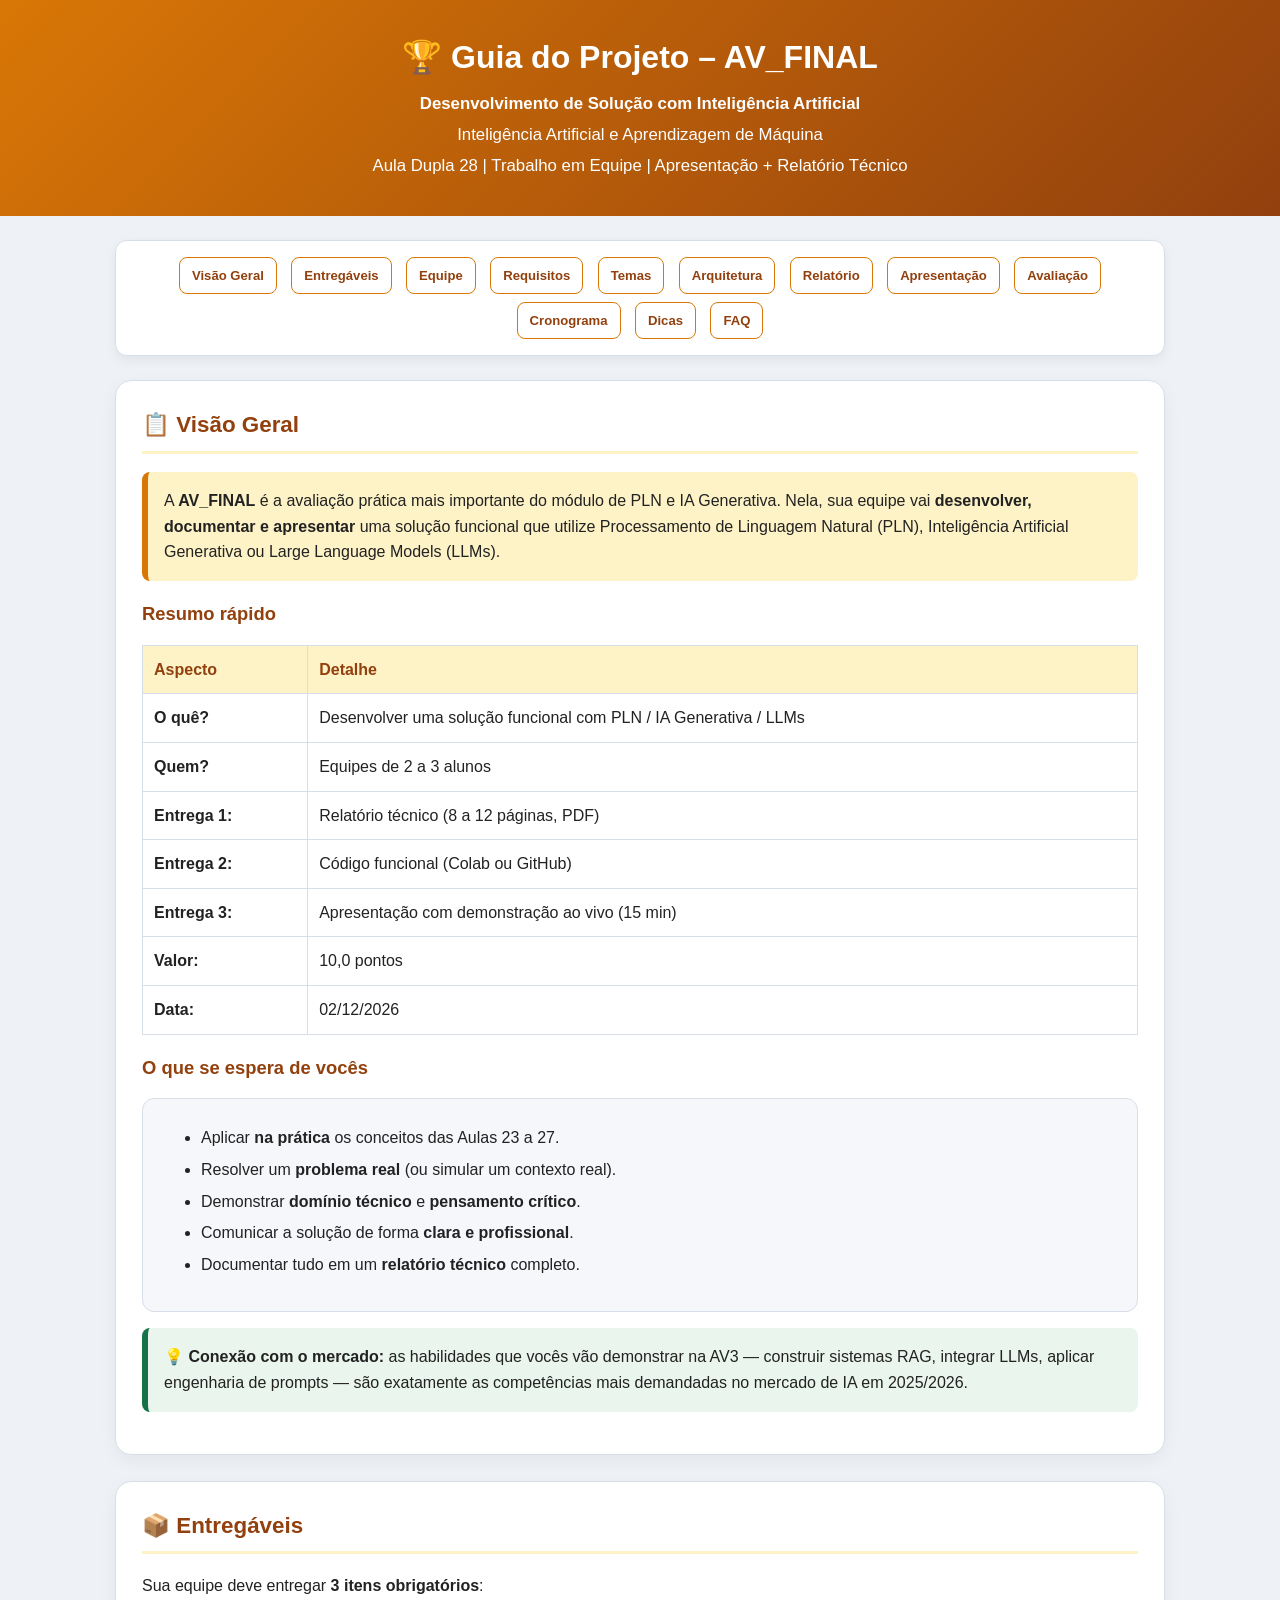
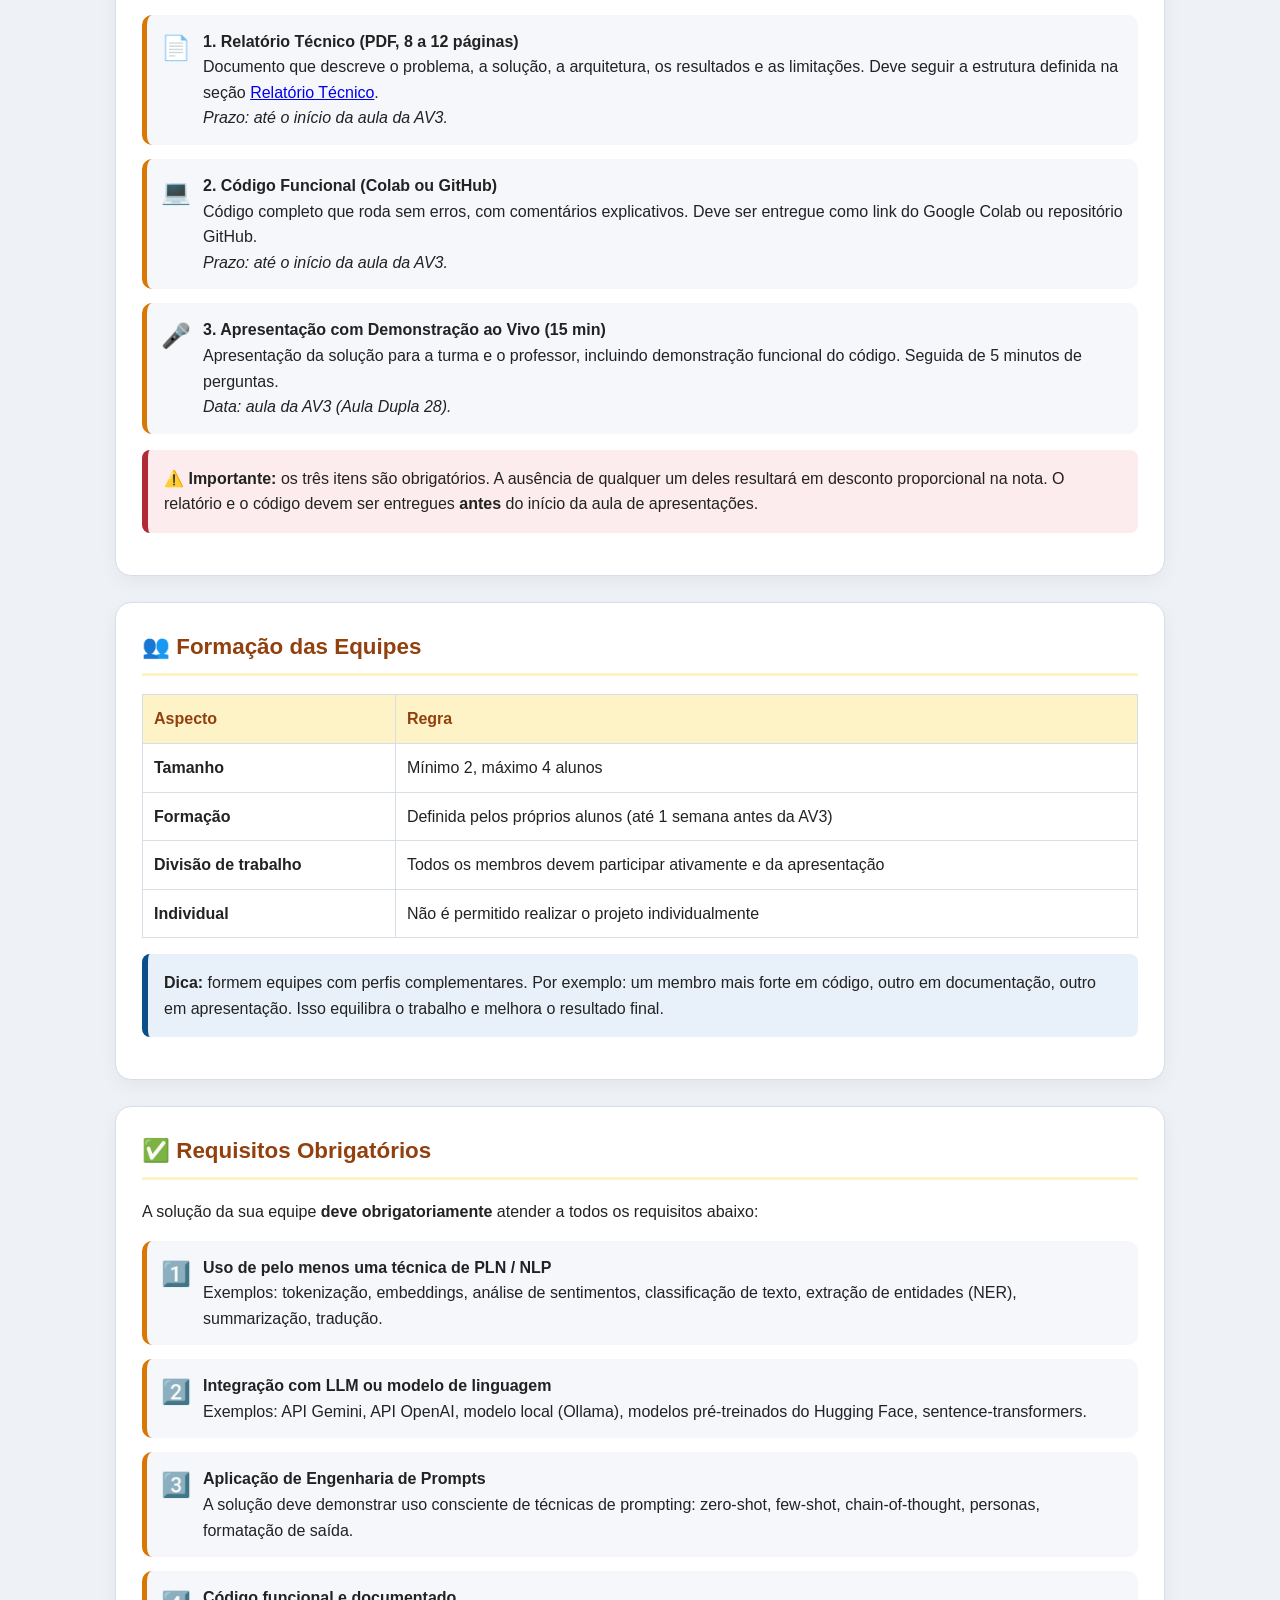
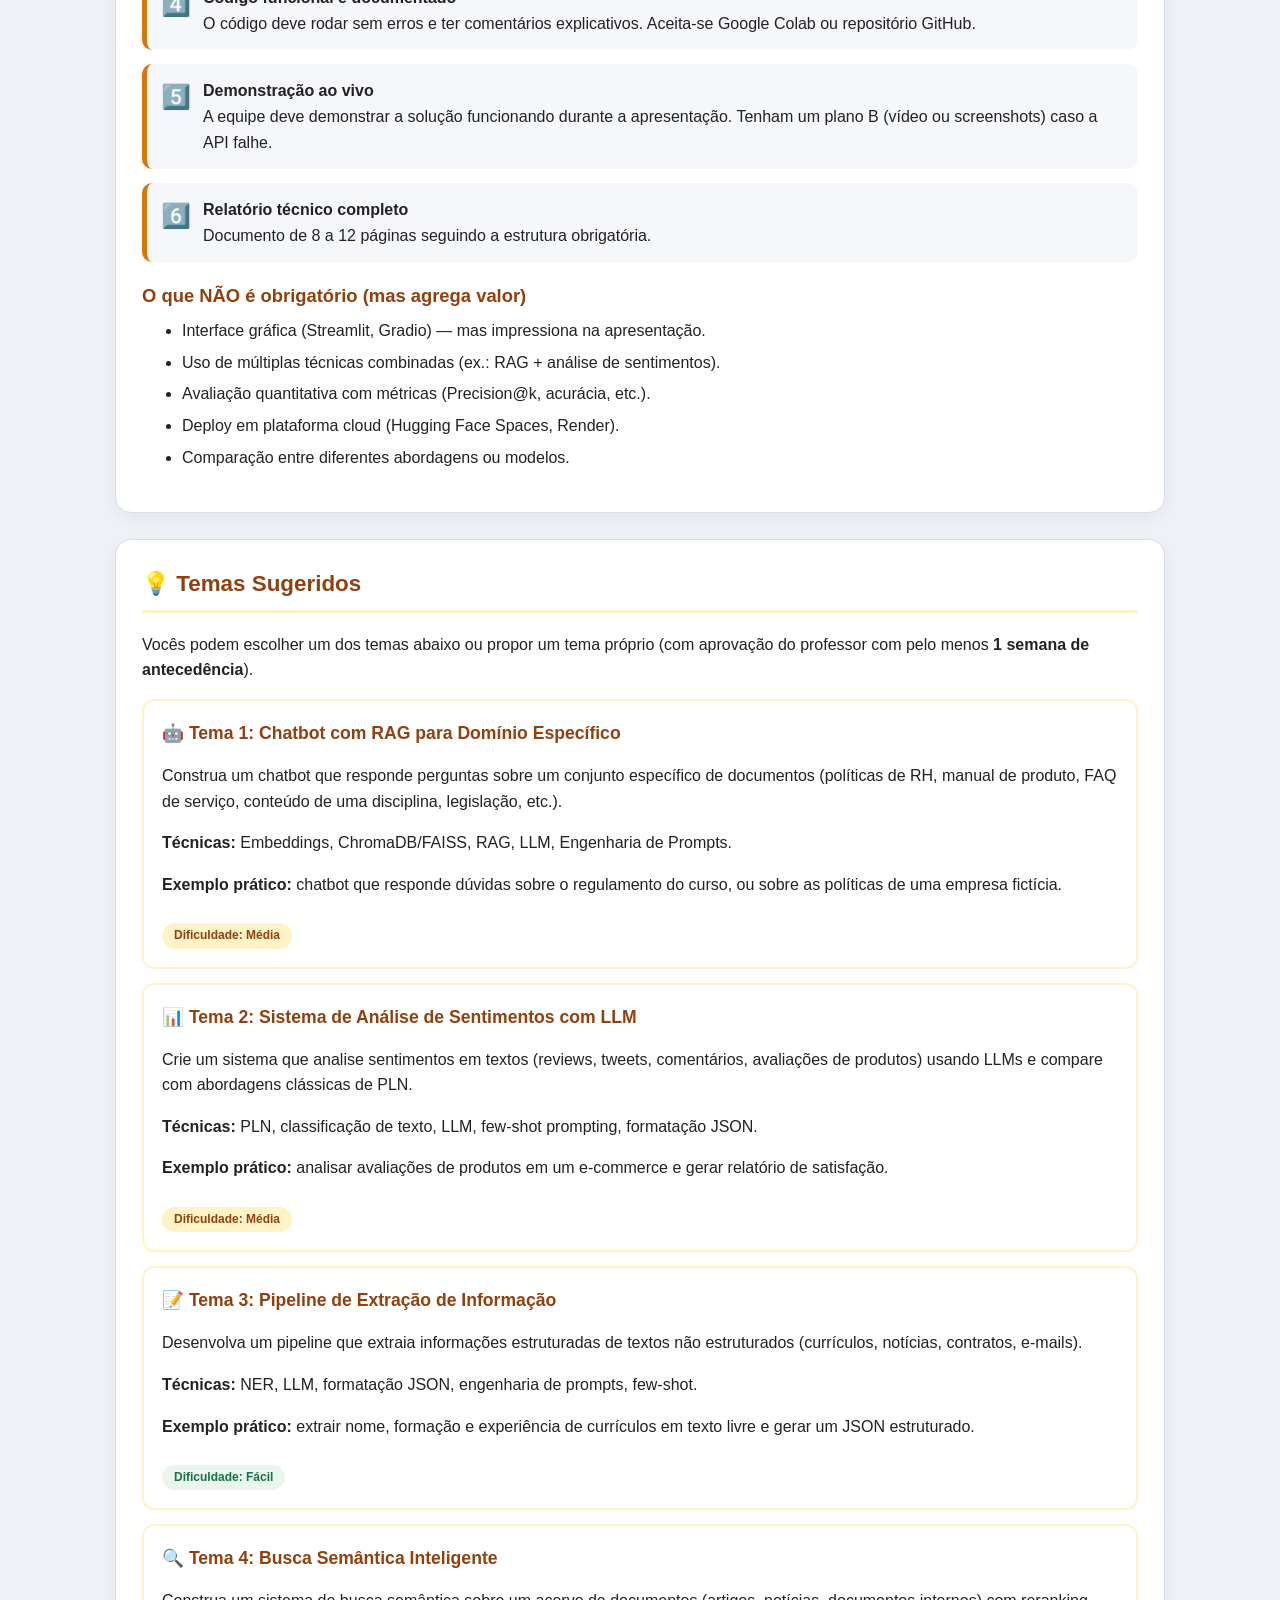
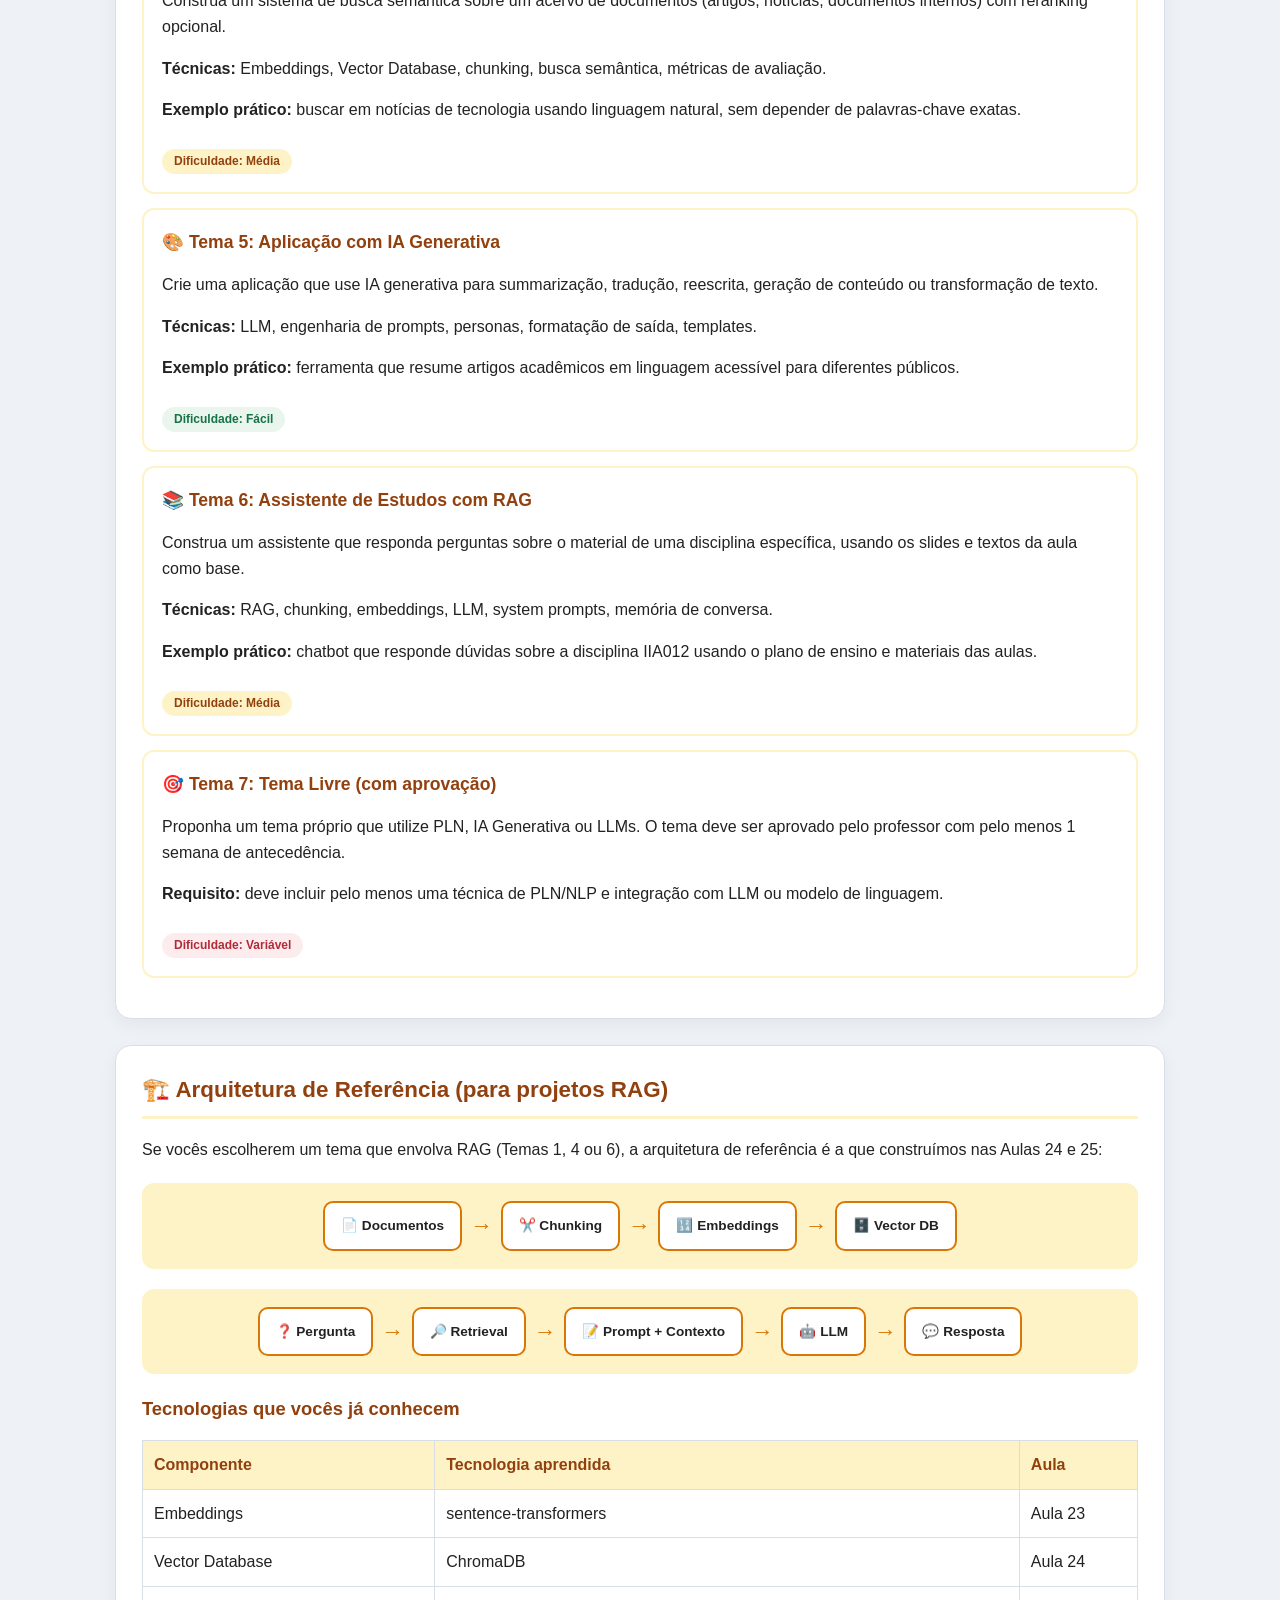
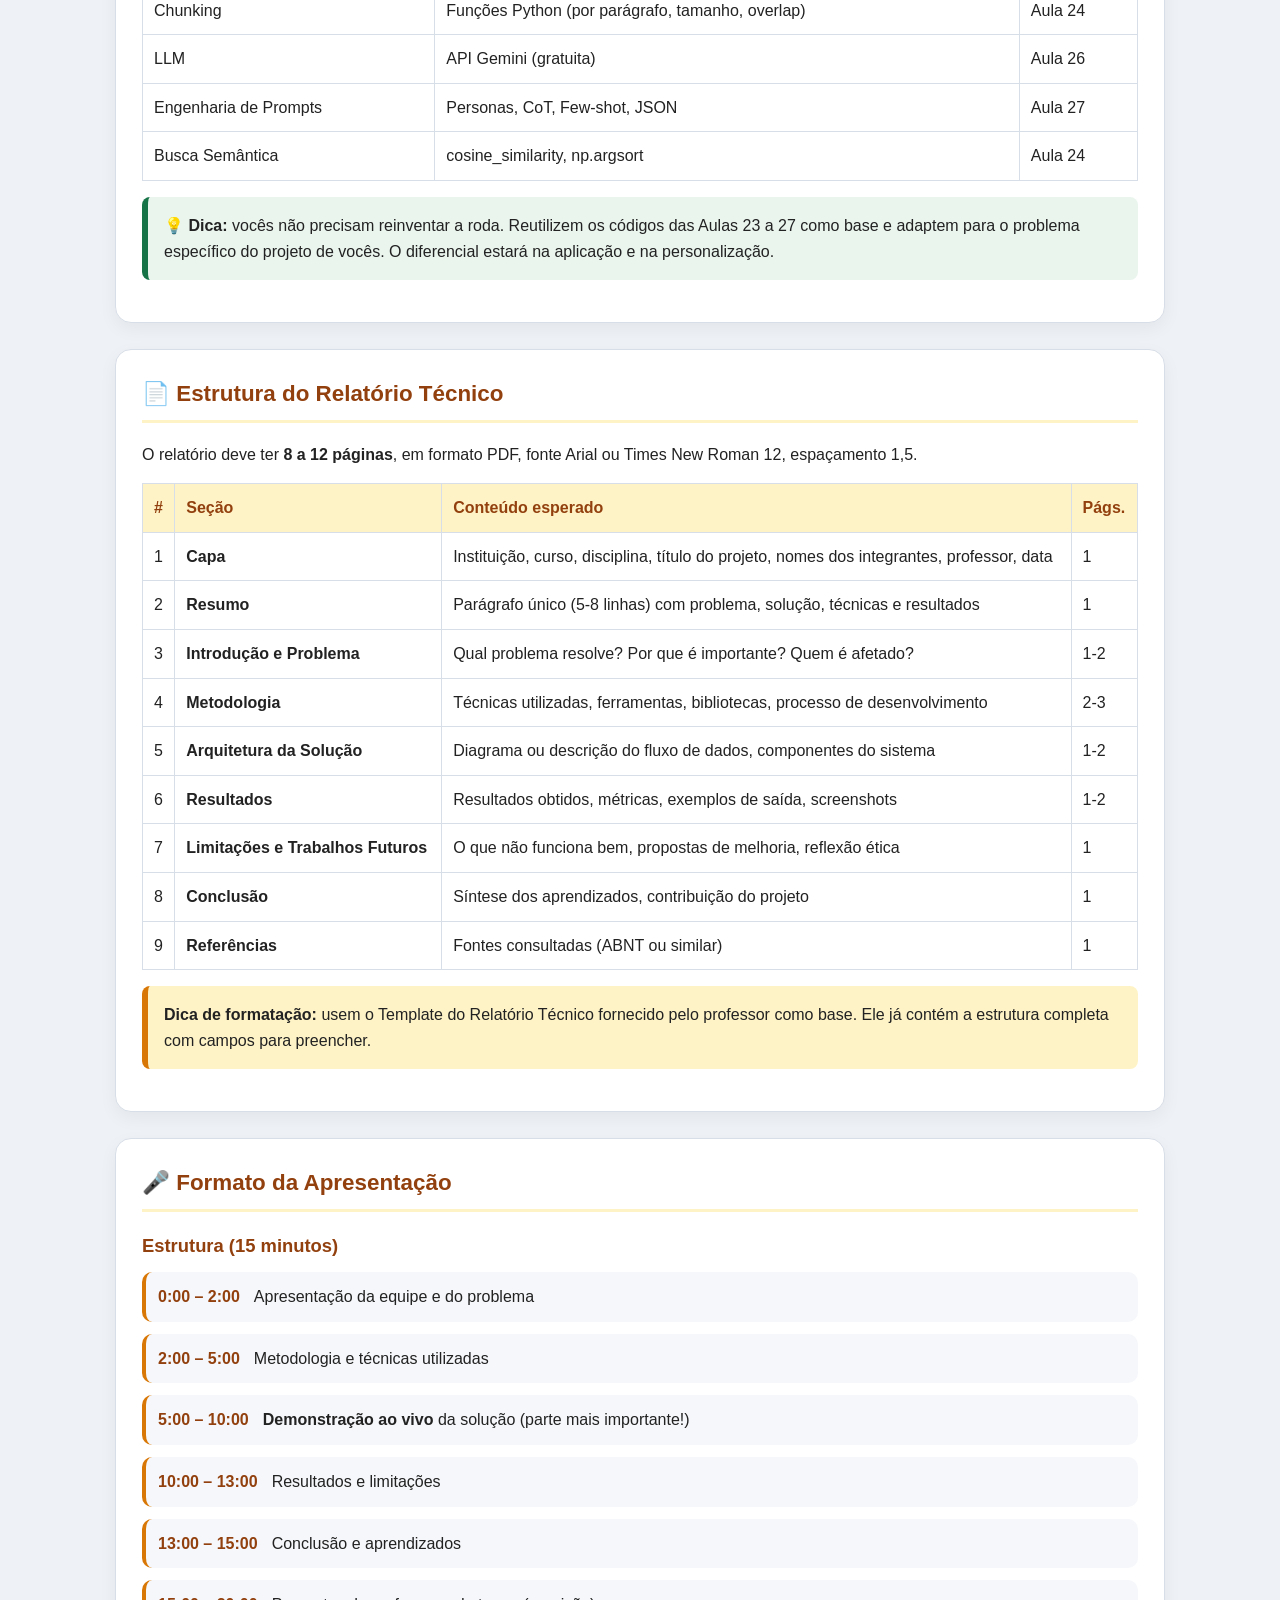
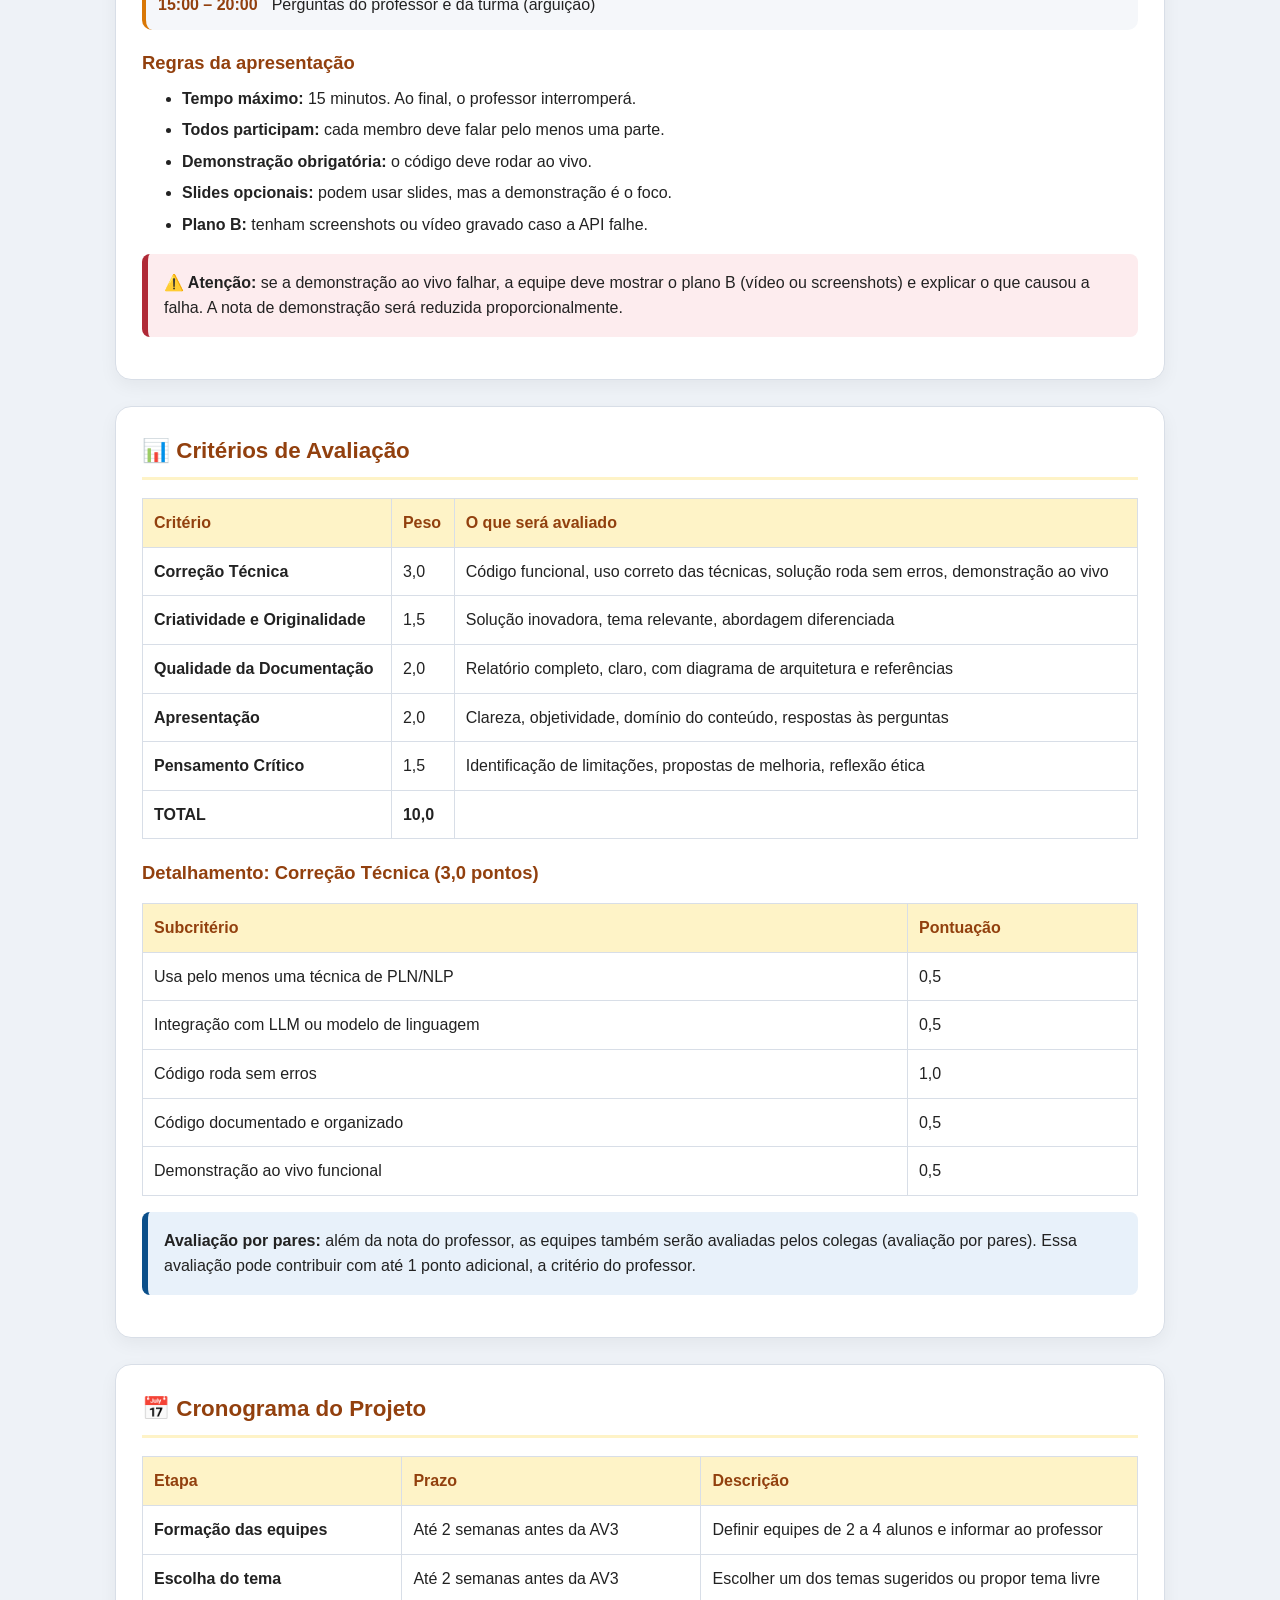
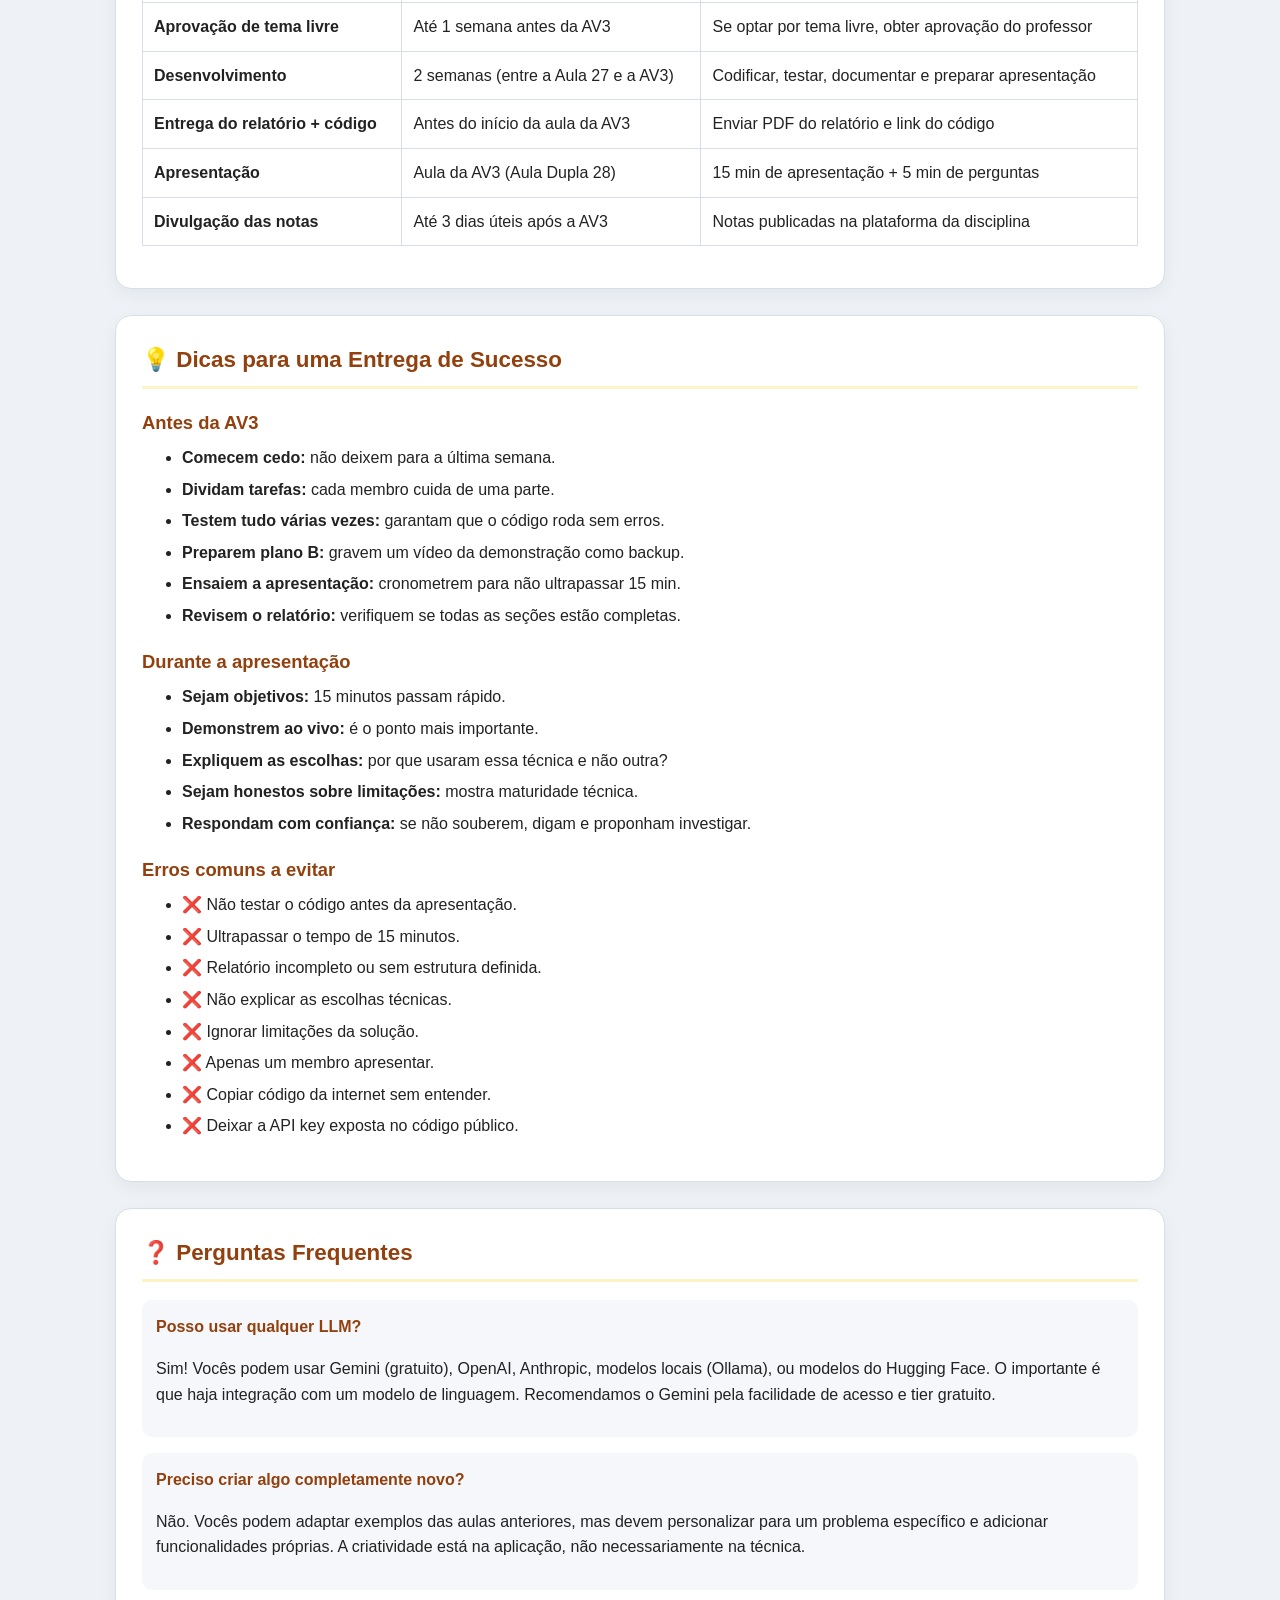
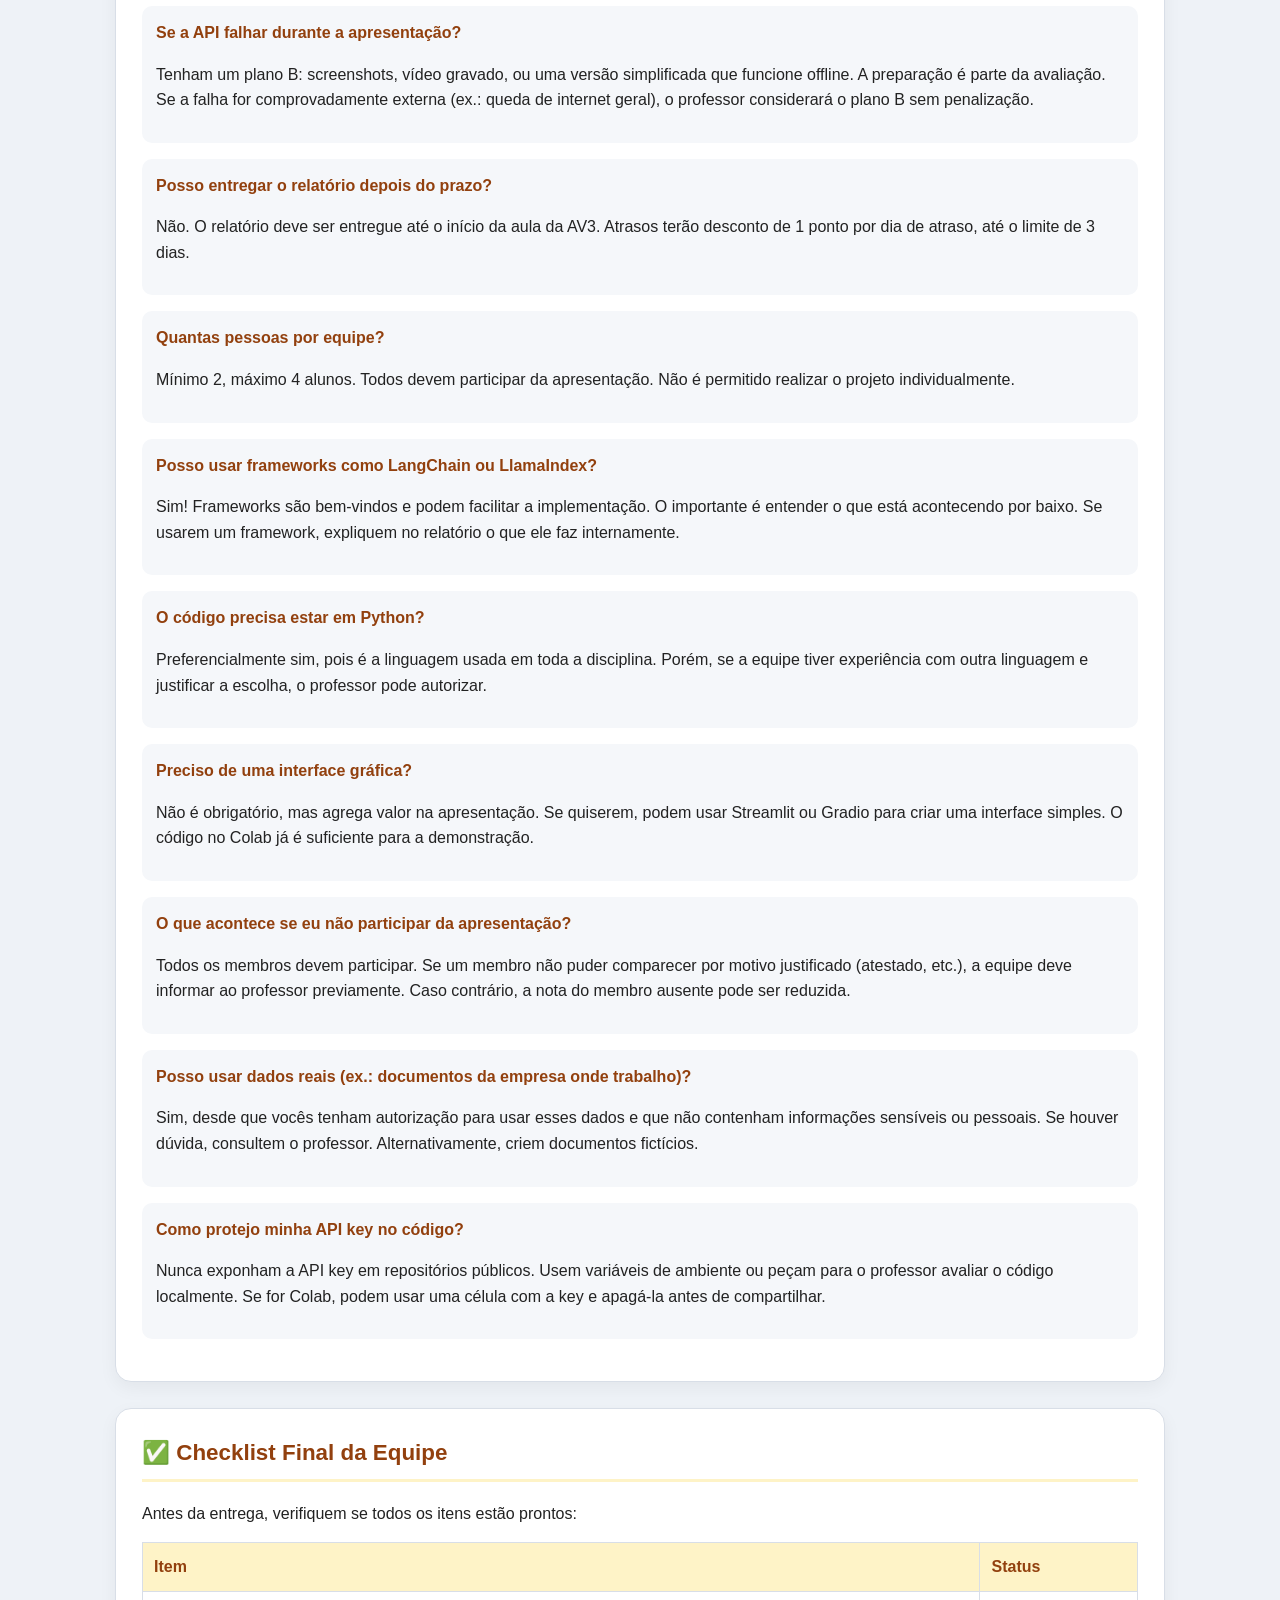
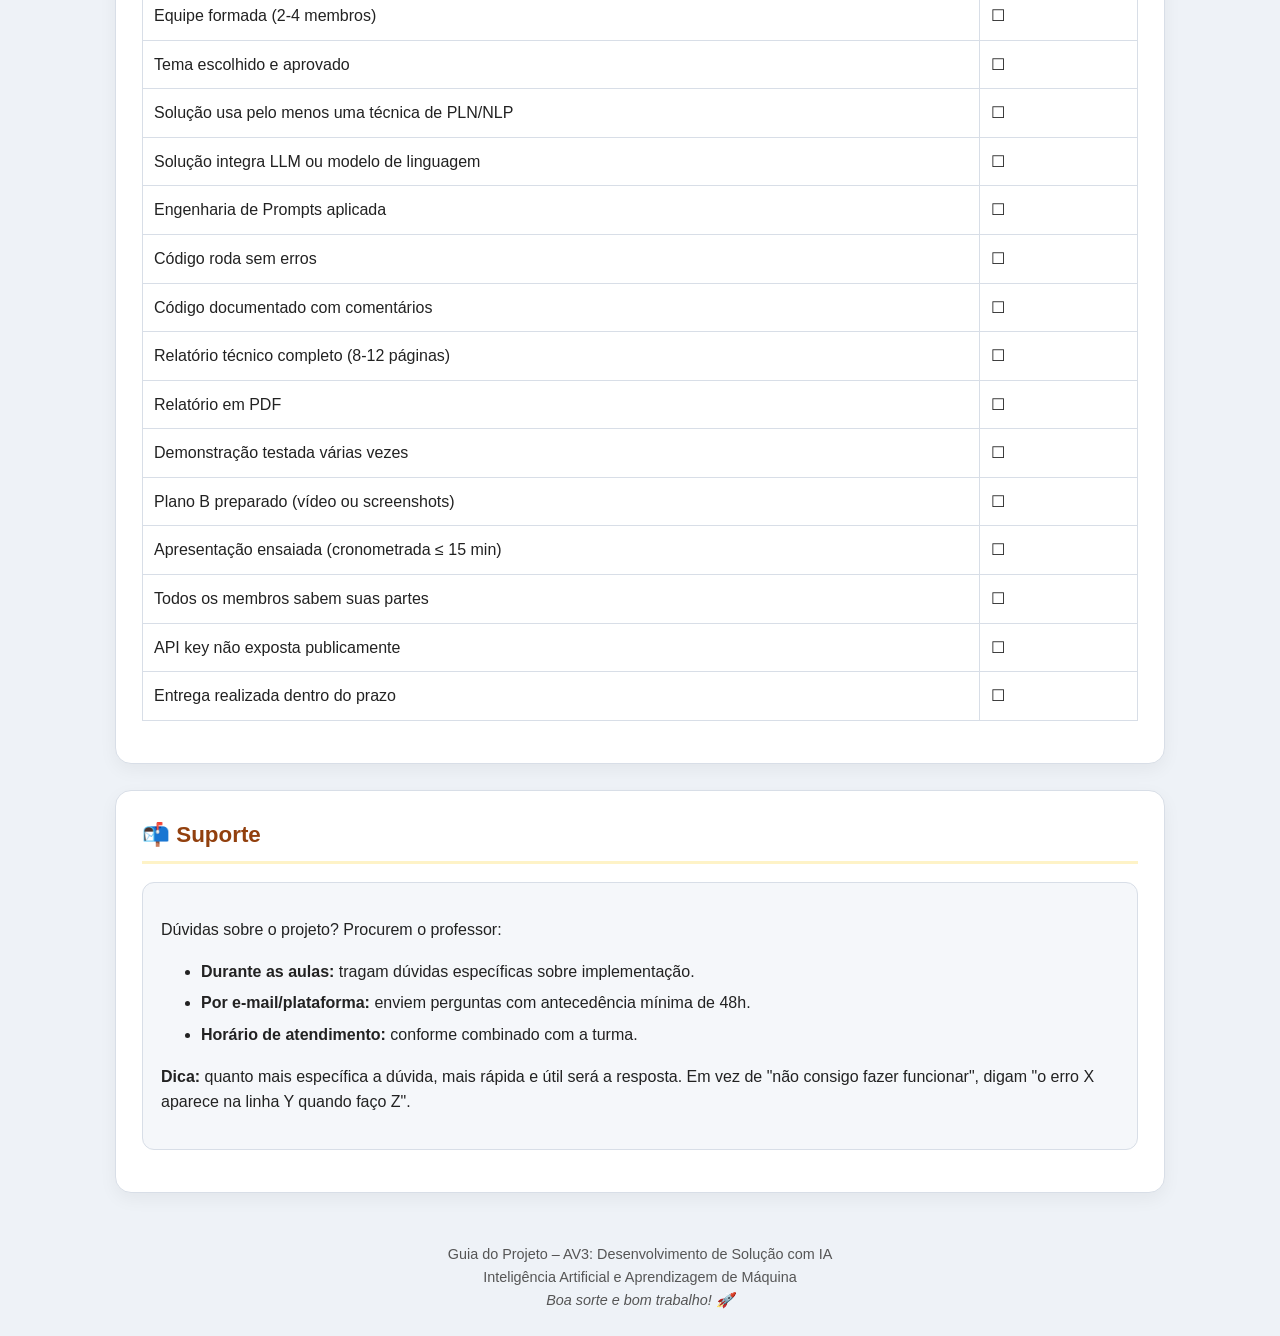
<file: docs/academic/GUIA-DA-ATIVIDADE.html>
<!DOCTYPE html>
<html lang="pt-BR">
<head>
  <meta charset="UTF-8" />
  <meta name="viewport" content="width=device-width, initial-scale=1.0" />
  <title>Guia do Projeto – AV_FINAL – Desenvolvimento de Solução com IA</title>
  <style>
    :root {
      --ambar: #d97706;
      --ambar-escuro: #92400e;
      --ambar-claro: #fef3c7;
      --verde: #157347;
      --verde-claro: #eaf5ee;
      --azul: #0b4f8a;
      --azul-claro: #e8f1fa;
      --vermelho: #b02a37;
      --vermelho-claro: #fdecee;
      --roxo: #6d28d9;
      --roxo-claro: #ede9fe;
      --cinza: #f5f7fa;
      --borda: #d8dee7;
      --texto: #222;
      --branco: #fff;
    }

    * { box-sizing: border-box; }

    body {
      margin: 0;
      font-family: Arial, Helvetica, sans-serif;
      color: var(--texto);
      background: #eef2f7;
      line-height: 1.6;
    }

    header {
      background: linear-gradient(135deg, var(--ambar), var(--ambar-escuro));
      color: var(--branco);
      padding: 32px 20px;
      text-align: center;
    }

    header h1 { margin: 0 0 8px; font-size: 2rem; }
    header p { margin: 4px 0; font-size: 1.05rem; }

    .container {
      width: min(1050px, calc(100% - 24px));
      margin: 24px auto;
    }

    nav.menu {
      background: var(--branco);
      border: 1px solid var(--borda);
      border-radius: 12px;
      padding: 12px;
      margin-bottom: 24px;
      text-align: center;
      position: sticky;
      top: 8px;
      z-index: 10;
      box-shadow: 0 4px 12px rgba(0,0,0,0.06);
    }

    nav.menu a {
      display: inline-block;
      margin: 4px 5px;
      padding: 7px 12px;
      border-radius: 8px;
      text-decoration: none;
      color: var(--ambar-escuro);
      font-weight: bold;
      font-size: 0.82rem;
      border: 1px solid var(--ambar);
    }

    nav.menu a:hover {
      background: var(--ambar);
      color: var(--branco);
    }

    section.bloco {
      background: var(--branco);
      border: 1px solid var(--borda);
      border-radius: 16px;
      padding: 26px;
      margin-bottom: 26px;
      box-shadow: 0 6px 18px rgba(0,0,0,0.05);
    }

    h2 {
      color: var(--ambar-escuro);
      margin-top: 0;
      border-bottom: 3px solid var(--ambar-claro);
      padding-bottom: 8px;
      font-size: 1.4rem;
    }

    h3 { color: var(--ambar-escuro); margin-bottom: 8px; font-size: 1.15rem; }
    h4 { margin-bottom: 6px; color: var(--azul); }

    .destaque {
      background: var(--ambar-claro);
      border-left: 6px solid var(--ambar);
      padding: 16px;
      border-radius: 8px;
      margin: 16px 0;
    }

    .destaque-verde {
      background: var(--verde-claro);
      border-left: 6px solid var(--verde);
      padding: 16px;
      border-radius: 8px;
      margin: 16px 0;
    }

    .destaque-azul {
      background: var(--azul-claro);
      border-left: 6px solid var(--azul);
      padding: 16px;
      border-radius: 8px;
      margin: 16px 0;
    }

    .destaque-vermelho {
      background: var(--vermelho-claro);
      border-left: 6px solid var(--vermelho);
      padding: 16px;
      border-radius: 8px;
      margin: 16px 0;
    }

    .destaque-roxo {
      background: var(--roxo-claro);
      border-left: 6px solid var(--roxo);
      padding: 16px;
      border-radius: 8px;
      margin: 16px 0;
    }

    .card {
      background: var(--cinza);
      border: 1px solid var(--borda);
      border-radius: 12px;
      padding: 18px;
      margin: 16px 0;
    }

    table {
      width: 100%;
      border-collapse: collapse;
      margin: 16px 0;
      background: var(--branco);
    }

    th, td {
      border: 1px solid var(--borda);
      padding: 11px;
      text-align: left;
      vertical-align: top;
    }

    th {
      background: var(--ambar-claro);
      color: var(--ambar-escuro);
    }

    ul, ol { margin-top: 8px; }
    li { margin-bottom: 6px; }

    .requisito {
      display: flex;
      align-items: flex-start;
      gap: 12px;
      margin: 14px 0;
      padding: 14px;
      background: var(--cinza);
      border-radius: 10px;
      border-left: 5px solid var(--ambar);
    }

    .requisito-icon {
      font-size: 1.5rem;
      flex-shrink: 0;
    }

    .tema-card {
      background: var(--branco);
      border: 2px solid var(--ambar-claro);
      border-radius: 12px;
      padding: 18px;
      margin: 14px 0;
      transition: border-color 0.2s;
    }

    .tema-card:hover {
      border-color: var(--ambar);
    }

    .tema-card h4 {
      color: var(--ambar-escuro);
      margin-top: 0;
      font-size: 1.1rem;
    }

    .dificuldade {
      display: inline-block;
      padding: 3px 12px;
      border-radius: 999px;
      font-size: 0.75rem;
      font-weight: bold;
      margin-top: 10px;
    }

    .dificuldade-facil { background: var(--verde-claro); color: var(--verde); }
    .dificuldade-media { background: var(--ambar-claro); color: var(--ambar-escuro); }
    .dificuldade-dificil { background: var(--vermelho-claro); color: var(--vermelho); }

    .timeline-item {
      display: flex;
      gap: 14px;
      margin: 12px 0;
      padding: 12px;
      background: var(--cinza);
      border-radius: 10px;
      border-left: 4px solid var(--ambar);
    }

    .timeline-item .tempo {
      font-weight: bold;
      color: var(--ambar-escuro);
      min-width: 80px;
      flex-shrink: 0;
    }

    .arquitetura {
      display: flex;
      align-items: center;
      justify-content: center;
      gap: 8px;
      flex-wrap: wrap;
      margin: 20px 0;
      padding: 18px;
      background: var(--ambar-claro);
      border-radius: 12px;
    }

    .arquitetura-box {
      background: var(--branco);
      border: 2px solid var(--ambar);
      border-radius: 10px;
      padding: 12px 16px;
      text-align: center;
      font-weight: bold;
      font-size: 0.85rem;
    }

    .arquitetura-seta {
      font-size: 1.4rem;
      color: var(--ambar);
    }

    .faq-item {
      margin: 16px 0;
      padding: 14px;
      background: var(--cinza);
      border-radius: 10px;
    }

    .faq-item h4 {
      margin-top: 0;
      color: var(--ambar-escuro);
    }

    footer {
      text-align: center;
      padding: 24px;
      color: #555;
      font-size: 0.9rem;
    }

    .print-note { display: none; }

    @media print {
      body { background: white; }
      header {
        background: white;
        color: black;
        padding: 0 0 12px;
        border-bottom: 3px solid #000;
      }
      nav.menu, footer { display: none; }
      section.bloco {
        box-shadow: none;
        border: 0;
        padding: 0;
        page-break-inside: avoid;
      }
      .print-note {
        display: block;
        font-style: italic;
        margin-bottom: 16px;
      }
    }
  </style>
</head>
<body>

  <header>
    <h1>🏆 Guia do Projeto – AV_FINAL</h1>
    <p><strong>Desenvolvimento de Solução com Inteligência Artificial</strong></p>
    <p>Inteligência Artificial e Aprendizagem de Máquina</p>
    <p>Aula Dupla 28 | Trabalho em Equipe | Apresentação + Relatório Técnico</p>
  </header>

  <div class="container">

    <nav class="menu">
      <a href="#visao">Visão Geral</a>
      <a href="#entregaveis">Entregáveis</a>
      <a href="#equipe">Equipe</a>
      <a href="#requisitos">Requisitos</a>
      <a href="#temas">Temas</a>
      <a href="#arquitetura">Arquitetura</a>
      <a href="#relatorio">Relatório</a>
      <a href="#apresentacao">Apresentação</a>
      <a href="#avaliacao">Avaliação</a>
      <a href="#cronograma">Cronograma</a>
      <a href="#dicas">Dicas</a>
      <a href="#faq">FAQ</a>
    </nav>

    <!-- ============================================================ -->
    <!-- VISÃO GERAL -->
    <!-- ============================================================ -->
    <section id="visao" class="bloco">
      <p class="print-note">Guia do Projeto AV_FINAL – Material do Aluno.</p>
      <h2>📋 Visão Geral</h2>

      <div class="destaque">
        A <strong>AV_FINAL</strong> é a avaliação prática mais importante do módulo de
        PLN e IA Generativa. Nela, sua equipe vai <strong>desenvolver, documentar
        e apresentar</strong> uma solução funcional que utilize Processamento de
        Linguagem Natural (PLN), Inteligência Artificial Generativa ou Large
        Language Models (LLMs).
      </div>

      <h3>Resumo rápido</h3>
      <table>
        <tr><th>Aspecto</th><th>Detalhe</th></tr>
        <tr><td><strong>O quê?</strong></td><td>Desenvolver uma solução funcional com PLN / IA Generativa / LLMs</td></tr>
        <tr><td><strong>Quem?</strong></td><td>Equipes de 2 a 3 alunos</td></tr>
        <tr><td><strong>Entrega 1:</strong></td><td>Relatório técnico (8 a 12 páginas, PDF)</td></tr>
        <tr><td><strong>Entrega 2:</strong></td><td>Código funcional (Colab ou GitHub)</td></tr>
        <tr><td><strong>Entrega 3:</strong></td><td>Apresentação com demonstração ao vivo (15 min)</td></tr>
        <tr><td><strong>Valor:</strong></td><td>10,0 pontos</td></tr>
        <tr><td><strong>Data:</strong></td><td>02/12/2026</td></tr>
      </table>

      <h3>O que se espera de vocês</h3>
      <div class="card">
        <ul>
          <li>Aplicar <strong>na prática</strong> os conceitos das Aulas 23 a 27.</li>
          <li>Resolver um <strong>problema real</strong> (ou simular um contexto real).</li>
          <li>Demonstrar <strong>domínio técnico</strong> e <strong>pensamento crítico</strong>.</li>
          <li>Comunicar a solução de forma <strong>clara e profissional</strong>.</li>
          <li>Documentar tudo em um <strong>relatório técnico</strong> completo.</li>
        </ul>
      </div>

      <div class="destaque-verde">
        <strong>💡 Conexão com o mercado:</strong> as habilidades que vocês vão demonstrar
        na AV3 — construir sistemas RAG, integrar LLMs, aplicar engenharia de prompts —
        são exatamente as competências mais demandadas no mercado de IA em 2025/2026.
      </div>
    </section>

    <!-- ============================================================ -->
    <!-- ENTREGÁVEIS -->
    <!-- ============================================================ -->
    <section id="entregaveis" class="bloco">
      <h2>📦 Entregáveis</h2>
      <p>Sua equipe deve entregar <strong>3 itens obrigatórios</strong>:</p>

      <div class="requisito">
        <span class="requisito-icon">📄</span>
        <div>
          <strong>1. Relatório Técnico (PDF, 8 a 12 páginas)</strong><br />
          Documento que descreve o problema, a solução, a arquitetura, os resultados
          e as limitações. Deve seguir a estrutura definida na seção
          <a href="#relatorio">Relatório Técnico</a>.<br />
          <em>Prazo: até o início da aula da AV3.</em>
        </div>
      </div>

      <div class="requisito">
        <span class="requisito-icon">💻</span>
        <div>
          <strong>2. Código Funcional (Colab ou GitHub)</strong><br />
          Código completo que roda sem erros, com comentários explicativos.
          Deve ser entregue como link do Google Colab ou repositório GitHub.<br />
          <em>Prazo: até o início da aula da AV3.</em>
        </div>
      </div>

      <div class="requisito">
        <span class="requisito-icon">🎤</span>
        <div>
          <strong>3. Apresentação com Demonstração ao Vivo (15 min)</strong><br />
          Apresentação da solução para a turma e o professor, incluindo
          demonstração funcional do código. Seguida de 5 minutos de perguntas.<br />
          <em>Data: aula da AV3 (Aula Dupla 28).</em>
        </div>
      </div>

      <div class="destaque-vermelho">
        <strong>⚠️ Importante:</strong> os três itens são obrigatórios.
        A ausência de qualquer um deles resultará em desconto proporcional na nota.
        O relatório e o código devem ser entregues <strong>antes</strong> do início
        da aula de apresentações.
      </div>
    </section>

    <!-- ============================================================ -->
    <!-- EQUIPE -->
    <!-- ============================================================ -->
    <section id="equipe" class="bloco">
      <h2>👥 Formação das Equipes</h2>

      <table>
        <tr><th>Aspecto</th><th>Regra</th></tr>
        <tr>
          <td><strong>Tamanho</strong></td>
          <td>Mínimo 2, máximo 4 alunos</td>
        </tr>
        <tr>
          <td><strong>Formação</strong></td>
          <td>Definida pelos próprios alunos (até 1 semana antes da AV3)</td>
        </tr>
        <tr>
          <td><strong>Divisão de trabalho</strong></td>
          <td>Todos os membros devem participar ativamente e da apresentação</td>
        </tr>
        <tr>
          <td><strong>Individual</strong></td>
          <td>Não é permitido realizar o projeto individualmente</td>
        </tr>
      </table>

      <div class="destaque-azul">
        <strong>Dica:</strong> formem equipes com perfis complementares. Por exemplo:
        um membro mais forte em código, outro em documentação, outro em apresentação.
        Isso equilibra o trabalho e melhora o resultado final.
      </div>
    </section>

    <!-- ============================================================ -->
    <!-- REQUISITOS -->
    <!-- ============================================================ -->
    <section id="requisitos" class="bloco">
      <h2>✅ Requisitos Obrigatórios</h2>
      <p>A solução da sua equipe <strong>deve obrigatoriamente</strong> atender a todos
      os requisitos abaixo:</p>

      <div class="requisito">
        <span class="requisito-icon">1️⃣</span>
        <div>
          <strong>Uso de pelo menos uma técnica de PLN / NLP</strong><br />
          Exemplos: tokenização, embeddings, análise de sentimentos, classificação
          de texto, extração de entidades (NER), summarização, tradução.
        </div>
      </div>

      <div class="requisito">
        <span class="requisito-icon">2️⃣</span>
        <div>
          <strong>Integração com LLM ou modelo de linguagem</strong><br />
          Exemplos: API Gemini, API OpenAI, modelo local (Ollama), modelos
          pré-treinados do Hugging Face, sentence-transformers.
        </div>
      </div>

      <div class="requisito">
        <span class="requisito-icon">3️⃣</span>
        <div>
          <strong>Aplicação de Engenharia de Prompts</strong><br />
          A solução deve demonstrar uso consciente de técnicas de prompting:
          zero-shot, few-shot, chain-of-thought, personas, formatação de saída.
        </div>
      </div>

      <div class="requisito">
        <span class="requisito-icon">4️⃣</span>
        <div>
          <strong>Código funcional e documentado</strong><br />
          O código deve rodar sem erros e ter comentários explicativos.
          Aceita-se Google Colab ou repositório GitHub.
        </div>
      </div>

      <div class="requisito">
        <span class="requisito-icon">5️⃣</span>
        <div>
          <strong>Demonstração ao vivo</strong><br />
          A equipe deve demonstrar a solução funcionando durante a apresentação.
          Tenham um plano B (vídeo ou screenshots) caso a API falhe.
        </div>
      </div>

      <div class="requisito">
        <span class="requisito-icon">6️⃣</span>
        <div>
          <strong>Relatório técnico completo</strong><br />
          Documento de 8 a 12 páginas seguindo a estrutura obrigatória.
        </div>
      </div>

      <h3>O que NÃO é obrigatório (mas agrega valor)</h3>
      <ul>
        <li>Interface gráfica (Streamlit, Gradio) — mas impressiona na apresentação.</li>
        <li>Uso de múltiplas técnicas combinadas (ex.: RAG + análise de sentimentos).</li>
        <li>Avaliação quantitativa com métricas (Precision@k, acurácia, etc.).</li>
        <li>Deploy em plataforma cloud (Hugging Face Spaces, Render).</li>
        <li>Comparação entre diferentes abordagens ou modelos.</li>
      </ul>
    </section>

    <!-- ============================================================ -->
    <!-- TEMAS SUGERIDOS -->
    <!-- ============================================================ -->
    <section id="temas" class="bloco">
      <h2>💡 Temas Sugeridos</h2>
      <p>Vocês podem escolher um dos temas abaixo ou propor um tema próprio
      (com aprovação do professor com pelo menos <strong>1 semana de antecedência</strong>).</p>

      <div class="tema-card">
        <h4>🤖 Tema 1: Chatbot com RAG para Domínio Específico</h4>
        <p>Construa um chatbot que responde perguntas sobre um conjunto específico
        de documentos (políticas de RH, manual de produto, FAQ de serviço,
        conteúdo de uma disciplina, legislação, etc.).</p>
        <p><strong>Técnicas:</strong> Embeddings, ChromaDB/FAISS, RAG, LLM, Engenharia de Prompts.</p>
        <p><strong>Exemplo prático:</strong> chatbot que responde dúvidas sobre o regulamento
        do curso, ou sobre as políticas de uma empresa fictícia.</p>
        <span class="dificuldade dificuldade-media">Dificuldade: Média</span>
      </div>

      <div class="tema-card">
        <h4>📊 Tema 2: Sistema de Análise de Sentimentos com LLM</h4>
        <p>Crie um sistema que analise sentimentos em textos (reviews, tweets,
        comentários, avaliações de produtos) usando LLMs e compare com
        abordagens clássicas de PLN.</p>
        <p><strong>Técnicas:</strong> PLN, classificação de texto, LLM, few-shot prompting, formatação JSON.</p>
        <p><strong>Exemplo prático:</strong> analisar avaliações de produtos em um e-commerce
        e gerar relatório de satisfação.</p>
        <span class="dificuldade dificuldade-media">Dificuldade: Média</span>
      </div>

      <div class="tema-card">
        <h4>📝 Tema 3: Pipeline de Extração de Informação</h4>
        <p>Desenvolva um pipeline que extraia informações estruturadas de textos
        não estruturados (currículos, notícias, contratos, e-mails).</p>
        <p><strong>Técnicas:</strong> NER, LLM, formatação JSON, engenharia de prompts, few-shot.</p>
        <p><strong>Exemplo prático:</strong> extrair nome, formação e experiência de currículos
        em texto livre e gerar um JSON estruturado.</p>
        <span class="dificuldade dificuldade-facil">Dificuldade: Fácil</span>
      </div>

      <div class="tema-card">
        <h4>🔍 Tema 4: Busca Semântica Inteligente</h4>
        <p>Construa um sistema de busca semântica sobre um acervo de documentos
        (artigos, notícias, documentos internos) com reranking opcional.</p>
        <p><strong>Técnicas:</strong> Embeddings, Vector Database, chunking, busca semântica, métricas de avaliação.</p>
        <p><strong>Exemplo prático:</strong> buscar em notícias de tecnologia usando linguagem
        natural, sem depender de palavras-chave exatas.</p>
        <span class="dificuldade dificuldade-media">Dificuldade: Média</span>
      </div>

      <div class="tema-card">
        <h4>🎨 Tema 5: Aplicação com IA Generativa</h4>
        <p>Crie uma aplicação que use IA generativa para summarização, tradução,
        reescrita, geração de conteúdo ou transformação de texto.</p>
        <p><strong>Técnicas:</strong> LLM, engenharia de prompts, personas, formatação de saída, templates.</p>
        <p><strong>Exemplo prático:</strong> ferramenta que resume artigos acadêmicos
        em linguagem acessível para diferentes públicos.</p>
        <span class="dificuldade dificuldade-facil">Dificuldade: Fácil</span>
      </div>

      <div class="tema-card">
        <h4>📚 Tema 6: Assistente de Estudos com RAG</h4>
        <p>Construa um assistente que responda perguntas sobre o material de uma
        disciplina específica, usando os slides e textos da aula como base.</p>
        <p><strong>Técnicas:</strong> RAG, chunking, embeddings, LLM, system prompts, memória de conversa.</p>
        <p><strong>Exemplo prático:</strong> chatbot que responde dúvidas sobre a disciplina
        IIA012 usando o plano de ensino e materiais das aulas.</p>
        <span class="dificuldade dificuldade-media">Dificuldade: Média</span>
      </div>

      <div class="tema-card">
        <h4>🎯 Tema 7: Tema Livre (com aprovação)</h4>
        <p>Proponha um tema próprio que utilize PLN, IA Generativa ou LLMs.
        O tema deve ser aprovado pelo professor com pelo menos 1 semana de antecedência.</p>
        <p><strong>Requisito:</strong> deve incluir pelo menos uma técnica de PLN/NLP
        e integração com LLM ou modelo de linguagem.</p>
        <span class="dificuldade dificuldade-dificil">Dificuldade: Variável</span>
      </div>
    </section>

    <!-- ============================================================ -->
    <!-- ARQUITETURA DE REFERÊNCIA -->
    <!-- ============================================================ -->
    <section id="arquitetura" class="bloco">
      <h2>🏗️ Arquitetura de Referência (para projetos RAG)</h2>
      <p>Se vocês escolherem um tema que envolva RAG (Temas 1, 4 ou 6),
      a arquitetura de referência é a que construímos nas Aulas 24 e 25:</p>

      <div class="arquitetura">
        <div class="arquitetura-box">📄 Documentos</div>
        <div class="arquitetura-seta">→</div>
        <div class="arquitetura-box">✂️ Chunking</div>
        <div class="arquitetura-seta">→</div>
        <div class="arquitetura-box">🔢 Embeddings</div>
        <div class="arquitetura-seta">→</div>
        <div class="arquitetura-box">🗄️ Vector DB</div>
      </div>
      <div class="arquitetura">
        <div class="arquitetura-box">❓ Pergunta</div>
        <div class="arquitetura-seta">→</div>
        <div class="arquitetura-box">🔎 Retrieval</div>
        <div class="arquitetura-seta">→</div>
        <div class="arquitetura-box">📝 Prompt + Contexto</div>
        <div class="arquitetura-seta">→</div>
        <div class="arquitetura-box">🤖 LLM</div>
        <div class="arquitetura-seta">→</div>
        <div class="arquitetura-box">💬 Resposta</div>
      </div>

      <h3>Tecnologias que vocês já conhecem</h3>
      <table>
        <tr><th>Componente</th><th>Tecnologia aprendida</th><th>Aula</th></tr>
        <tr><td>Embeddings</td><td>sentence-transformers</td><td>Aula 23</td></tr>
        <tr><td>Vector Database</td><td>ChromaDB</td><td>Aula 24</td></tr>
        <tr><td>Chunking</td><td>Funções Python (por parágrafo, tamanho, overlap)</td><td>Aula 24</td></tr>
        <tr><td>LLM</td><td>API Gemini (gratuita)</td><td>Aula 26</td></tr>
        <tr><td>Engenharia de Prompts</td><td>Personas, CoT, Few-shot, JSON</td><td>Aula 27</td></tr>
        <tr><td>Busca Semântica</td><td>cosine_similarity, np.argsort</td><td>Aula 24</td></tr>
      </table>

      <div class="destaque-verde">
        <strong>💡 Dica:</strong> vocês não precisam reinventar a roda. Reutilizem os
        códigos das Aulas 23 a 27 como base e adaptem para o problema específico
        do projeto de vocês. O diferencial estará na aplicação e na personalização.
      </div>
    </section>

    <!-- ============================================================ -->
    <!-- RELATÓRIO TÉCNICO -->
    <!-- ============================================================ -->
    <section id="relatorio" class="bloco">
      <h2>📄 Estrutura do Relatório Técnico</h2>
      <p>O relatório deve ter <strong>8 a 12 páginas</strong>, em formato PDF,
      fonte Arial ou Times New Roman 12, espaçamento 1,5.</p>

      <table>
        <tr><th>#</th><th>Seção</th><th>Conteúdo esperado</th><th>Págs.</th></tr>
        <tr>
          <td>1</td>
          <td><strong>Capa</strong></td>
          <td>Instituição, curso, disciplina, título do projeto, nomes dos integrantes, professor, data</td>
          <td>1</td>
        </tr>
        <tr>
          <td>2</td>
          <td><strong>Resumo</strong></td>
          <td>Parágrafo único (5-8 linhas) com problema, solução, técnicas e resultados</td>
          <td>1</td>
        </tr>
        <tr>
          <td>3</td>
          <td><strong>Introdução e Problema</strong></td>
          <td>Qual problema resolve? Por que é importante? Quem é afetado?</td>
          <td>1-2</td>
        </tr>
        <tr>
          <td>4</td>
          <td><strong>Metodologia</strong></td>
          <td>Técnicas utilizadas, ferramentas, bibliotecas, processo de desenvolvimento</td>
          <td>2-3</td>
        </tr>
        <tr>
          <td>5</td>
          <td><strong>Arquitetura da Solução</strong></td>
          <td>Diagrama ou descrição do fluxo de dados, componentes do sistema</td>
          <td>1-2</td>
        </tr>
        <tr>
          <td>6</td>
          <td><strong>Resultados</strong></td>
          <td>Resultados obtidos, métricas, exemplos de saída, screenshots</td>
          <td>1-2</td>
        </tr>
        <tr>
          <td>7</td>
          <td><strong>Limitações e Trabalhos Futuros</strong></td>
          <td>O que não funciona bem, propostas de melhoria, reflexão ética</td>
          <td>1</td>
        </tr>
        <tr>
          <td>8</td>
          <td><strong>Conclusão</strong></td>
          <td>Síntese dos aprendizados, contribuição do projeto</td>
          <td>1</td>
        </tr>
        <tr>
          <td>9</td>
          <td><strong>Referências</strong></td>
          <td>Fontes consultadas (ABNT ou similar)</td>
          <td>1</td>
        </tr>
      </table>

      <div class="destaque">
        <strong>Dica de formatação:</strong> usem o Template do Relatório Técnico
        fornecido pelo professor como base. Ele já contém a estrutura completa
        com campos para preencher.
      </div>
    </section>

    <!-- ============================================================ -->
    <!-- APRESENTAÇÃO -->
    <!-- ============================================================ -->
    <section id="apresentacao" class="bloco">
      <h2>🎤 Formato da Apresentação</h2>

      <h3>Estrutura (15 minutos)</h3>
      <div class="timeline-item">
        <span class="tempo">0:00 – 2:00</span>
        <span>Apresentação da equipe e do problema</span>
      </div>
      <div class="timeline-item">
        <span class="tempo">2:00 – 5:00</span>
        <span>Metodologia e técnicas utilizadas</span>
      </div>
      <div class="timeline-item">
        <span class="tempo">5:00 – 10:00</span>
        <span><strong>Demonstração ao vivo</strong> da solução (parte mais importante!)</span>
      </div>
      <div class="timeline-item">
        <span class="tempo">10:00 – 13:00</span>
        <span>Resultados e limitações</span>
      </div>
      <div class="timeline-item">
        <span class="tempo">13:00 – 15:00</span>
        <span>Conclusão e aprendizados</span>
      </div>
      <div class="timeline-item">
        <span class="tempo">15:00 – 20:00</span>
        <span>Perguntas do professor e da turma (arguição)</span>
      </div>

      <h3>Regras da apresentação</h3>
      <ul>
        <li><strong>Tempo máximo:</strong> 15 minutos. Ao final, o professor interromperá.</li>
        <li><strong>Todos participam:</strong> cada membro deve falar pelo menos uma parte.</li>
        <li><strong>Demonstração obrigatória:</strong> o código deve rodar ao vivo.</li>
        <li><strong>Slides opcionais:</strong> podem usar slides, mas a demonstração é o foco.</li>
        <li><strong>Plano B:</strong> tenham screenshots ou vídeo gravado caso a API falhe.</li>
      </ul>

      <div class="destaque-vermelho">
        <strong>⚠️ Atenção:</strong> se a demonstração ao vivo falhar, a equipe deve
        mostrar o plano B (vídeo ou screenshots) e explicar o que causou a falha.
        A nota de demonstração será reduzida proporcionalmente.
      </div>
    </section>

    <!-- ============================================================ -->
    <!-- AVALIAÇÃO -->
    <!-- ============================================================ -->
    <section id="avaliacao" class="bloco">
      <h2>📊 Critérios de Avaliação</h2>

      <table>
        <tr><th>Critério</th><th>Peso</th><th>O que será avaliado</th></tr>
        <tr>
          <td><strong>Correção Técnica</strong></td>
          <td>3,0</td>
          <td>Código funcional, uso correto das técnicas, solução roda sem erros, demonstração ao vivo</td>
        </tr>
        <tr>
          <td><strong>Criatividade e Originalidade</strong></td>
          <td>1,5</td>
          <td>Solução inovadora, tema relevante, abordagem diferenciada</td>
        </tr>
        <tr>
          <td><strong>Qualidade da Documentação</strong></td>
          <td>2,0</td>
          <td>Relatório completo, claro, com diagrama de arquitetura e referências</td>
        </tr>
        <tr>
          <td><strong>Apresentação</strong></td>
          <td>2,0</td>
          <td>Clareza, objetividade, domínio do conteúdo, respostas às perguntas</td>
        </tr>
        <tr>
          <td><strong>Pensamento Crítico</strong></td>
          <td>1,5</td>
          <td>Identificação de limitações, propostas de melhoria, reflexão ética</td>
        </tr>
        <tr>
          <td><strong>TOTAL</strong></td>
          <td><strong>10,0</strong></td>
          <td></td>
        </tr>
      </table>

      <h3>Detalhamento: Correção Técnica (3,0 pontos)</h3>
      <table>
        <tr><th>Subcritério</th><th>Pontuação</th></tr>
        <tr><td>Usa pelo menos uma técnica de PLN/NLP</td><td>0,5</td></tr>
        <tr><td>Integração com LLM ou modelo de linguagem</td><td>0,5</td></tr>
        <tr><td>Código roda sem erros</td><td>1,0</td></tr>
        <tr><td>Código documentado e organizado</td><td>0,5</td></tr>
        <tr><td>Demonstração ao vivo funcional</td><td>0,5</td></tr>
      </table>

      <div class="destaque-azul">
        <strong>Avaliação por pares:</strong> além da nota do professor, as equipes
        também serão avaliadas pelos colegas (avaliação por pares). Essa avaliação
        pode contribuir com até 1 ponto adicional, a critério do professor.
      </div>
    </section>

    <!-- ============================================================ -->
    <!-- CRONOGRAMA -->
    <!-- ============================================================ -->
    <section id="cronograma" class="bloco">
      <h2>📅 Cronograma do Projeto</h2>

      <table>
        <tr><th>Etapa</th><th>Prazo</th><th>Descrição</th></tr>
        <tr>
          <td><strong>Formação das equipes</strong></td>
          <td>Até 2 semanas antes da AV3</td>
          <td>Definir equipes de 2 a 4 alunos e informar ao professor</td>
        </tr>
        <tr>
          <td><strong>Escolha do tema</strong></td>
          <td>Até 2 semanas antes da AV3</td>
          <td>Escolher um dos temas sugeridos ou propor tema livre</td>
        </tr>
        <tr>
          <td><strong>Aprovação de tema livre</strong></td>
          <td>Até 1 semana antes da AV3</td>
          <td>Se optar por tema livre, obter aprovação do professor</td>
        </tr>
        <tr>
          <td><strong>Desenvolvimento</strong></td>
          <td>2 semanas (entre a Aula 27 e a AV3)</td>
          <td>Codificar, testar, documentar e preparar apresentação</td>
        </tr>
        <tr>
          <td><strong>Entrega do relatório + código</strong></td>
          <td>Antes do início da aula da AV3</td>
          <td>Enviar PDF do relatório e link do código</td>
        </tr>
        <tr>
          <td><strong>Apresentação</strong></td>
          <td>Aula da AV3 (Aula Dupla 28)</td>
          <td>15 min de apresentação + 5 min de perguntas</td>
        </tr>
        <tr>
          <td><strong>Divulgação das notas</strong></td>
          <td>Até 3 dias úteis após a AV3</td>
          <td>Notas publicadas na plataforma da disciplina</td>
        </tr>
      </table>
    </section>

    <!-- ============================================================ -->
    <!-- DICAS -->
    <!-- ============================================================ -->
    <section id="dicas" class="bloco">
      <h2>💡 Dicas para uma Entrega de Sucesso</h2>

      <h3>Antes da AV3</h3>
      <ul>
        <li><strong>Comecem cedo:</strong> não deixem para a última semana.</li>
        <li><strong>Dividam tarefas:</strong> cada membro cuida de uma parte.</li>
        <li><strong>Testem tudo várias vezes:</strong> garantam que o código roda sem erros.</li>
        <li><strong>Preparem plano B:</strong> gravem um vídeo da demonstração como backup.</li>
        <li><strong>Ensaiem a apresentação:</strong> cronometrem para não ultrapassar 15 min.</li>
        <li><strong>Revisem o relatório:</strong> verifiquem se todas as seções estão completas.</li>
      </ul>

      <h3>Durante a apresentação</h3>
      <ul>
        <li><strong>Sejam objetivos:</strong> 15 minutos passam rápido.</li>
        <li><strong>Demonstrem ao vivo:</strong> é o ponto mais importante.</li>
        <li><strong>Expliquem as escolhas:</strong> por que usaram essa técnica e não outra?</li>
        <li><strong>Sejam honestos sobre limitações:</strong> mostra maturidade técnica.</li>
        <li><strong>Respondam com confiança:</strong> se não souberem, digam e proponham investigar.</li>
      </ul>

      <h3>Erros comuns a evitar</h3>
      <ul>
        <li>❌ Não testar o código antes da apresentação.</li>
        <li>❌ Ultrapassar o tempo de 15 minutos.</li>
        <li>❌ Relatório incompleto ou sem estrutura definida.</li>
        <li>❌ Não explicar as escolhas técnicas.</li>
        <li>❌ Ignorar limitações da solução.</li>
        <li>❌ Apenas um membro apresentar.</li>
        <li>❌ Copiar código da internet sem entender.</li>
        <li>❌ Deixar a API key exposta no código público.</li>
      </ul>
    </section>

    <!-- ============================================================ -->
    <!-- FAQ -->
    <!-- ============================================================ -->
    <section id="faq" class="bloco">
      <h2>❓ Perguntas Frequentes</h2>

      <div class="faq-item">
        <h4>Posso usar qualquer LLM?</h4>
        <p>Sim! Vocês podem usar Gemini (gratuito), OpenAI, Anthropic, modelos locais
        (Ollama), ou modelos do Hugging Face. O importante é que haja integração
        com um modelo de linguagem. Recomendamos o Gemini pela facilidade de acesso
        e tier gratuito.</p>
      </div>

      <div class="faq-item">
        <h4>Preciso criar algo completamente novo?</h4>
        <p>Não. Vocês podem adaptar exemplos das aulas anteriores, mas devem
        personalizar para um problema específico e adicionar funcionalidades próprias.
        A criatividade está na aplicação, não necessariamente na técnica.</p>
      </div>

      <div class="faq-item">
        <h4>Se a API falhar durante a apresentação?</h4>
        <p>Tenham um plano B: screenshots, vídeo gravado, ou uma versão simplificada
        que funcione offline. A preparação é parte da avaliação. Se a falha for
        comprovadamente externa (ex.: queda de internet geral), o professor
        considerará o plano B sem penalização.</p>
      </div>

      <div class="faq-item">
        <h4>Posso entregar o relatório depois do prazo?</h4>
        <p>Não. O relatório deve ser entregue até o início da aula da AV3.
        Atrasos terão desconto de 1 ponto por dia de atraso, até o limite de 3 dias.</p>
      </div>

      <div class="faq-item">
        <h4>Quantas pessoas por equipe?</h4>
        <p>Mínimo 2, máximo 4 alunos. Todos devem participar da apresentação.
        Não é permitido realizar o projeto individualmente.</p>
      </div>

      <div class="faq-item">
        <h4>Posso usar frameworks como LangChain ou LlamaIndex?</h4>
        <p>Sim! Frameworks são bem-vindos e podem facilitar a implementação.
        O importante é entender o que está acontecendo por baixo. Se usarem
        um framework, expliquem no relatório o que ele faz internamente.</p>
      </div>

      <div class="faq-item">
        <h4>O código precisa estar em Python?</h4>
        <p>Preferencialmente sim, pois é a linguagem usada em toda a disciplina.
        Porém, se a equipe tiver experiência com outra linguagem e justificar
        a escolha, o professor pode autorizar.</p>
      </div>

      <div class="faq-item">
        <h4>Preciso de uma interface gráfica?</h4>
        <p>Não é obrigatório, mas agrega valor na apresentação. Se quiserem,
        podem usar Streamlit ou Gradio para criar uma interface simples.
        O código no Colab já é suficiente para a demonstração.</p>
      </div>

      <div class="faq-item">
        <h4>O que acontece se eu não participar da apresentação?</h4>
        <p>Todos os membros devem participar. Se um membro não puder comparecer
        por motivo justificado (atestado, etc.), a equipe deve informar ao professor
        previamente. Caso contrário, a nota do membro ausente pode ser reduzida.</p>
      </div>

      <div class="faq-item">
        <h4>Posso usar dados reais (ex.: documentos da empresa onde trabalho)?</h4>
        <p>Sim, desde que vocês tenham autorização para usar esses dados e que
        não contenham informações sensíveis ou pessoais. Se houver dúvida,
        consultem o professor. Alternativamente, criem documentos fictícios.</p>
      </div>

      <div class="faq-item">
        <h4>Como protejo minha API key no código?</h4>
        <p>Nunca exponham a API key em repositórios públicos. Usem variáveis
        de ambiente ou peçam para o professor avaliar o código localmente.
        Se for Colab, podem usar uma célula com a key e apagá-la antes de compartilhar.</p>
      </div>
    </section>

    <!-- ============================================================ -->
    <!-- CHECKLIST FINAL -->
    <!-- ============================================================ -->
    <section class="bloco">
      <h2>✅ Checklist Final da Equipe</h2>
      <p>Antes da entrega, verifiquem se todos os itens estão prontos:</p>

      <table>
        <tr><th>Item</th><th>Status</th></tr>
        <tr><td>Equipe formada (2-4 membros)</td><td>☐</td></tr>
        <tr><td>Tema escolhido e aprovado</td><td>☐</td></tr>
        <tr><td>Solução usa pelo menos uma técnica de PLN/NLP</td><td>☐</td></tr>
        <tr><td>Solução integra LLM ou modelo de linguagem</td><td>☐</td></tr>
        <tr><td>Engenharia de Prompts aplicada</td><td>☐</td></tr>
        <tr><td>Código roda sem erros</td><td>☐</td></tr>
        <tr><td>Código documentado com comentários</td><td>☐</td></tr>
        <tr><td>Relatório técnico completo (8-12 páginas)</td><td>☐</td></tr>
        <tr><td>Relatório em PDF</td><td>☐</td></tr>
        <tr><td>Demonstração testada várias vezes</td><td>☐</td></tr>
        <tr><td>Plano B preparado (vídeo ou screenshots)</td><td>☐</td></tr>
        <tr><td>Apresentação ensaiada (cronometrada ≤ 15 min)</td><td>☐</td></tr>
        <tr><td>Todos os membros sabem suas partes</td><td>☐</td></tr>
        <tr><td>API key não exposta publicamente</td><td>☐</td></tr>
        <tr><td>Entrega realizada dentro do prazo</td><td>☐</td></tr>
      </table>
    </section>

    <!-- ============================================================ -->
    <!-- CONTATO E SUPORTE -->
    <!-- ============================================================ -->
    <section class="bloco">
      <h2>📬 Suporte</h2>
      <div class="card">
        <p>Dúvidas sobre o projeto? Procurem o professor:</p>
        <ul>
          <li><strong>Durante as aulas:</strong> tragam dúvidas específicas sobre implementação.</li>
          <li><strong>Por e-mail/plataforma:</strong> enviem perguntas com antecedência mínima de 48h.</li>
          <li><strong>Horário de atendimento:</strong> conforme combinado com a turma.</li>
        </ul>
        <p><strong>Dica:</strong> quanto mais específica a dúvida, mais rápida e útil será a resposta.
        Em vez de "não consigo fazer funcionar", digam "o erro X aparece na linha Y quando faço Z".</p>
      </div>
    </section>

  </div>

  <footer>
    Guia do Projeto – AV3: Desenvolvimento de Solução com IA<br />
    Inteligência Artificial e Aprendizagem de Máquina<br />
    <em>Boa sorte e bom trabalho! 🚀</em>
  </footer>

</body>
</html>
</file>
